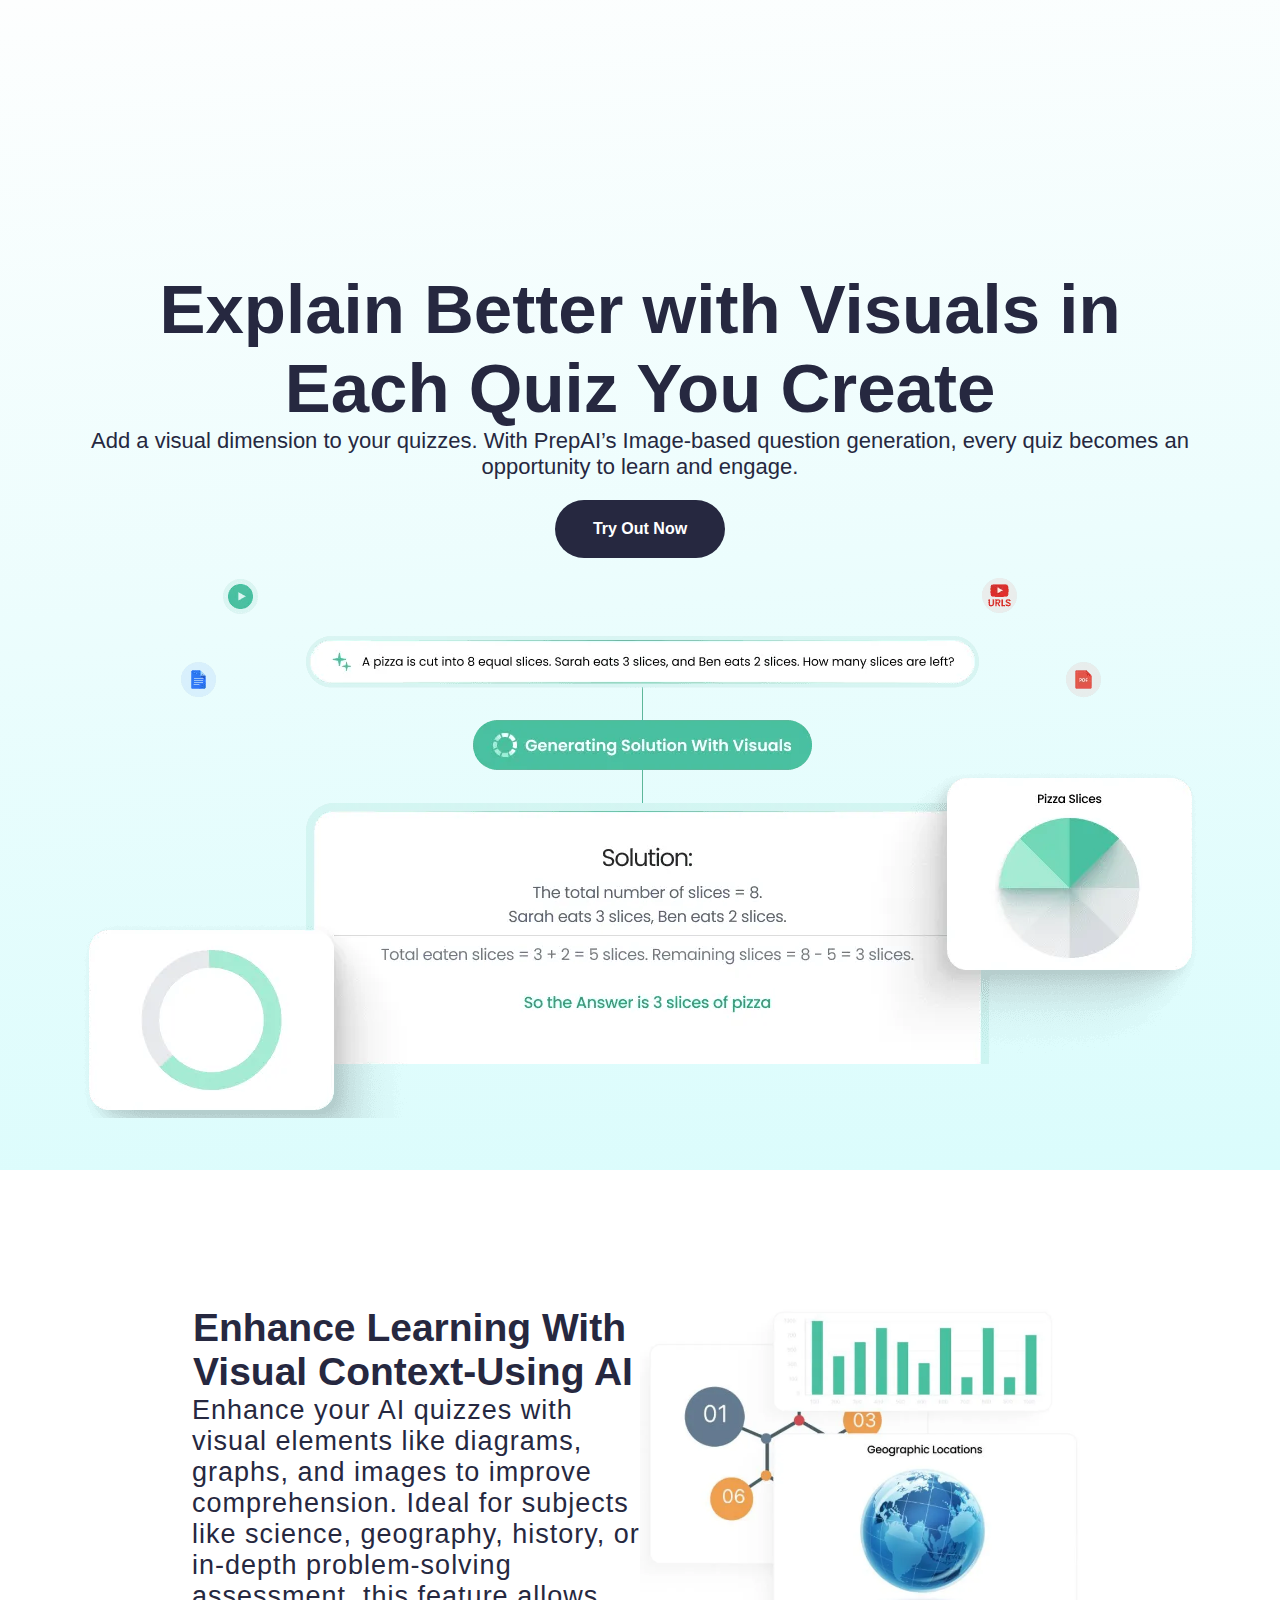
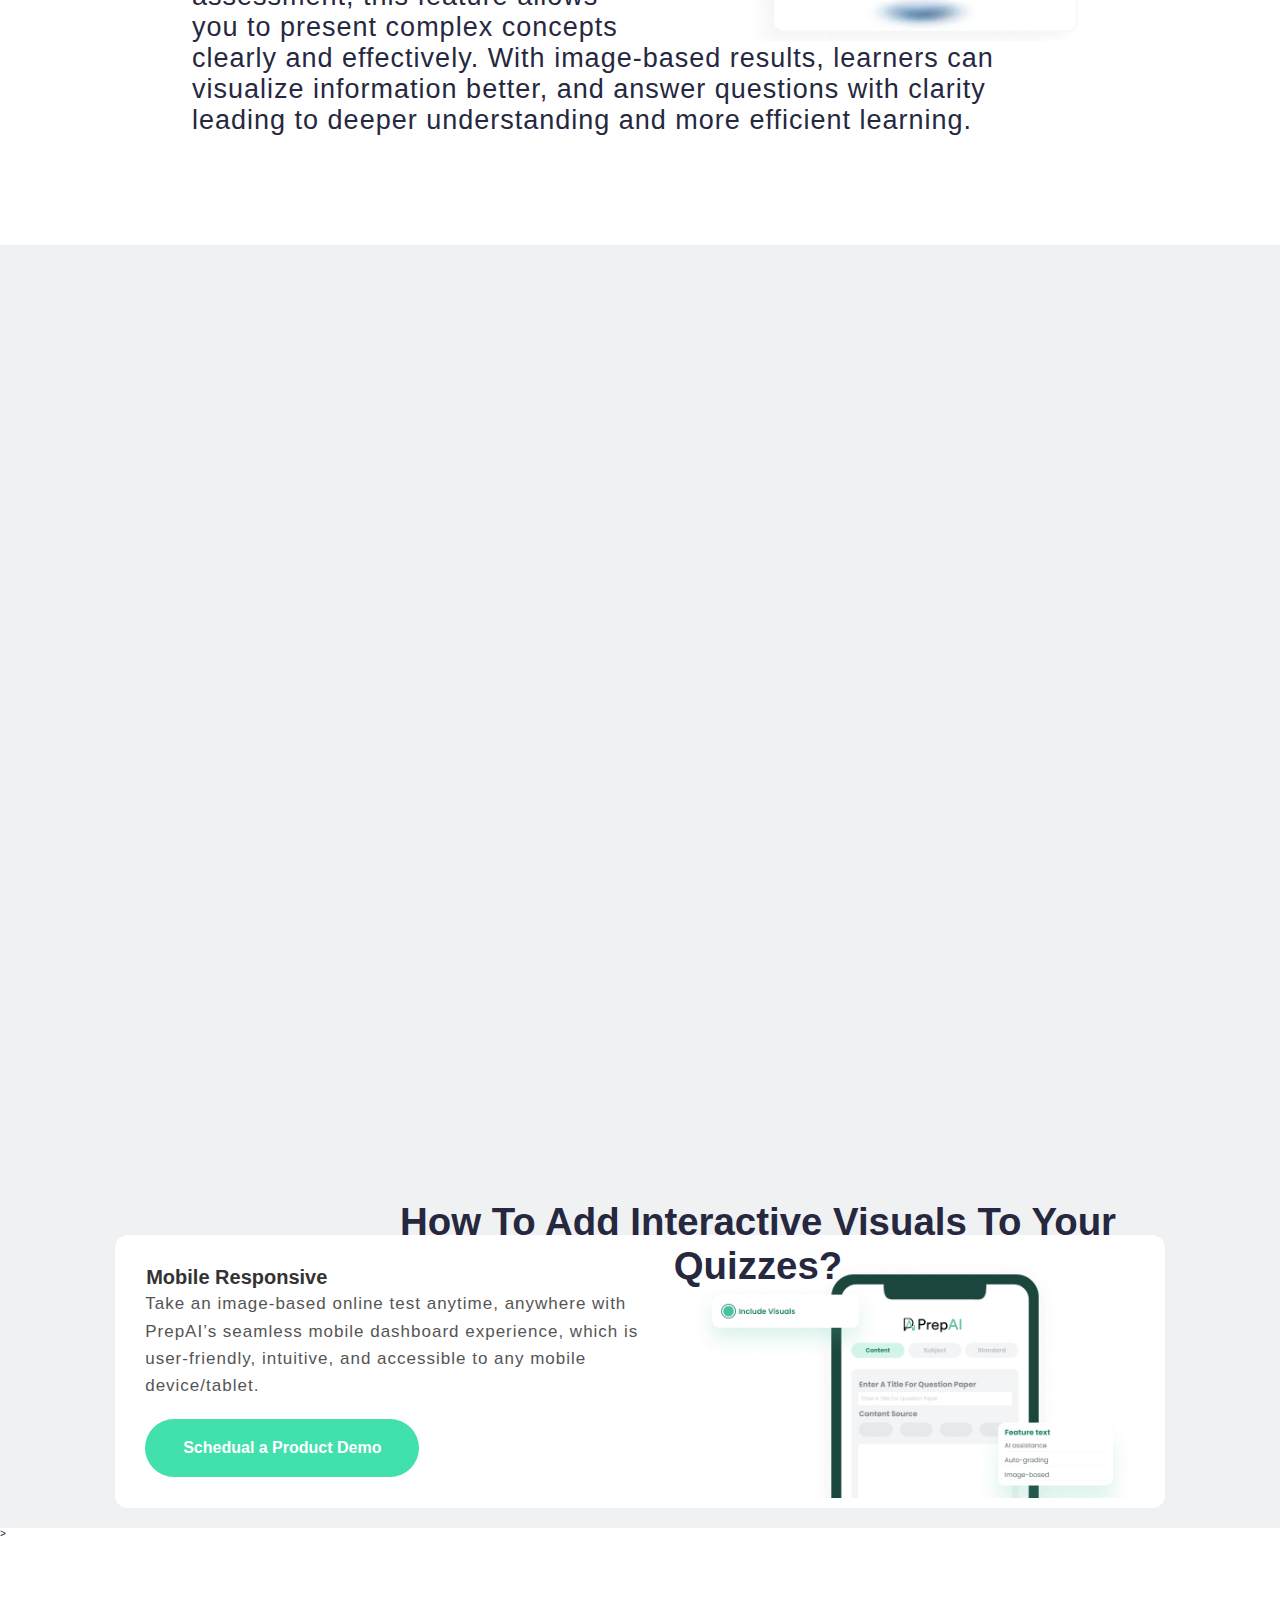
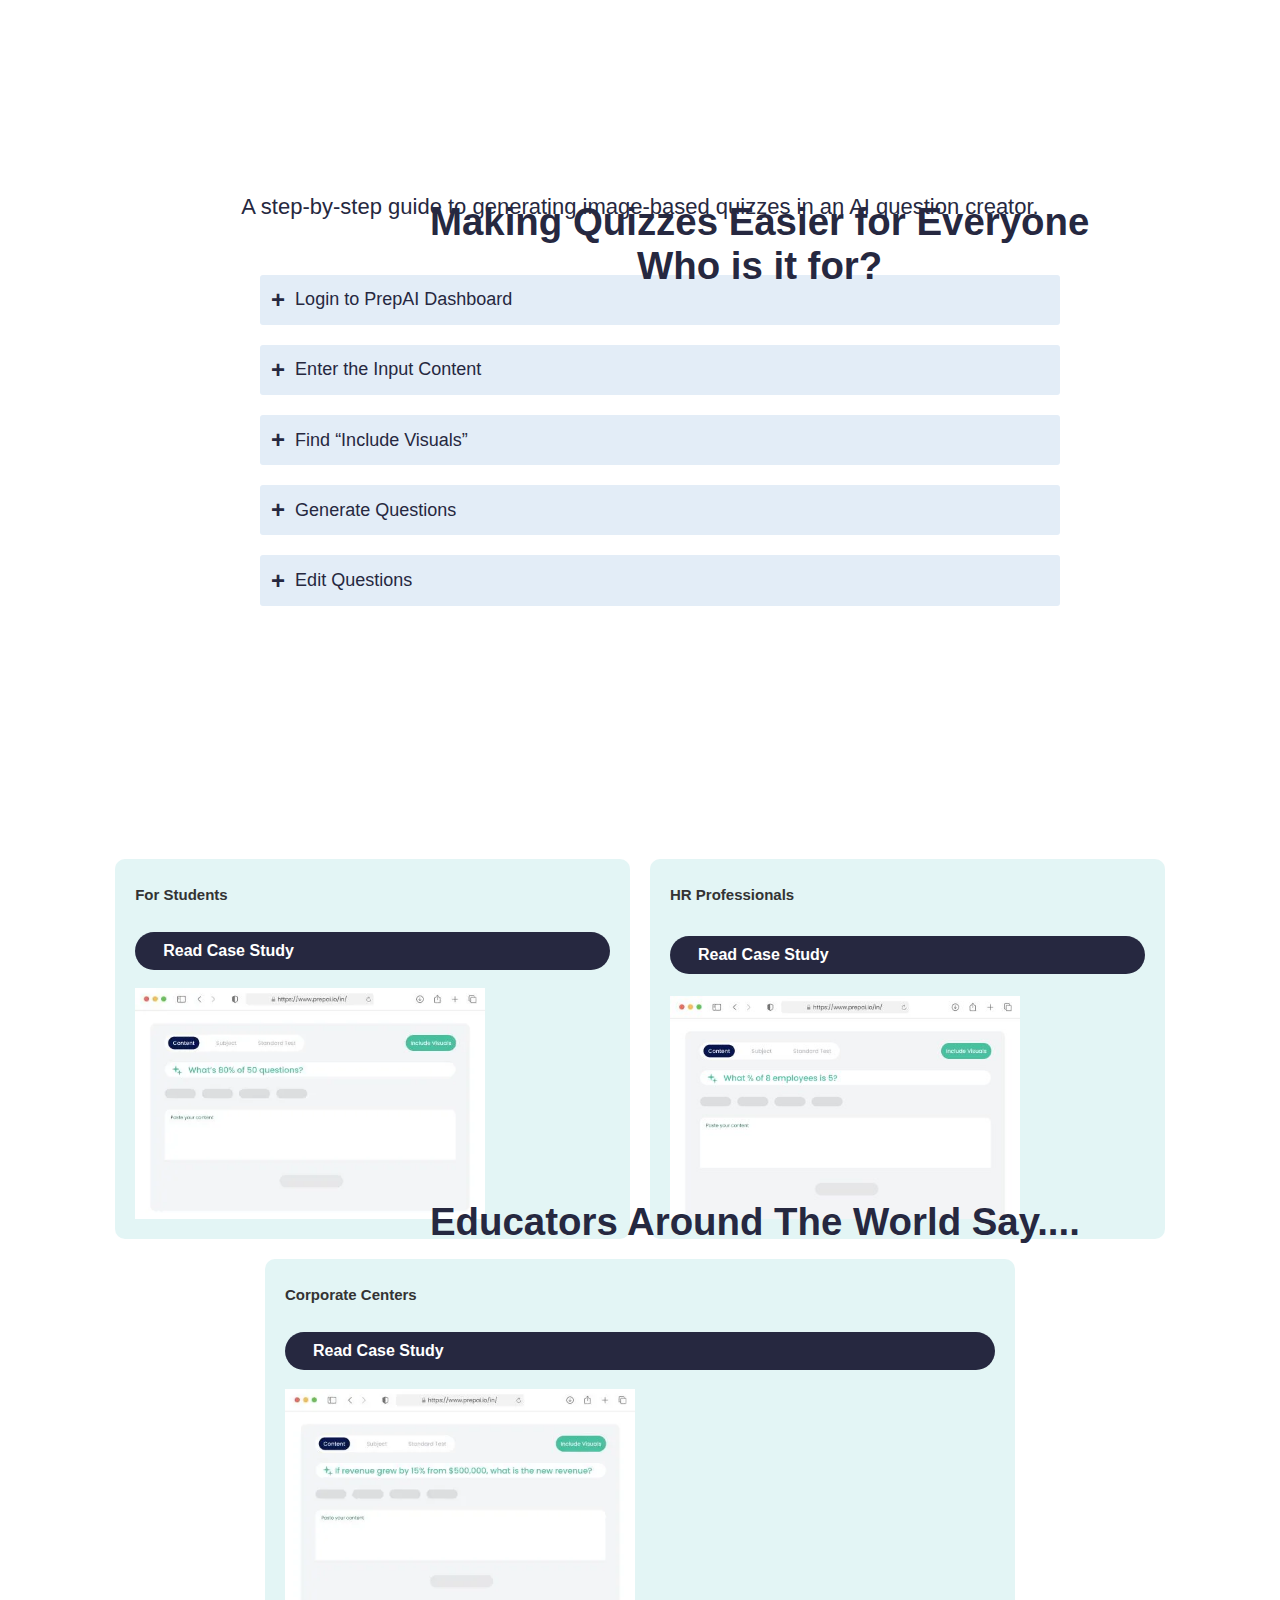
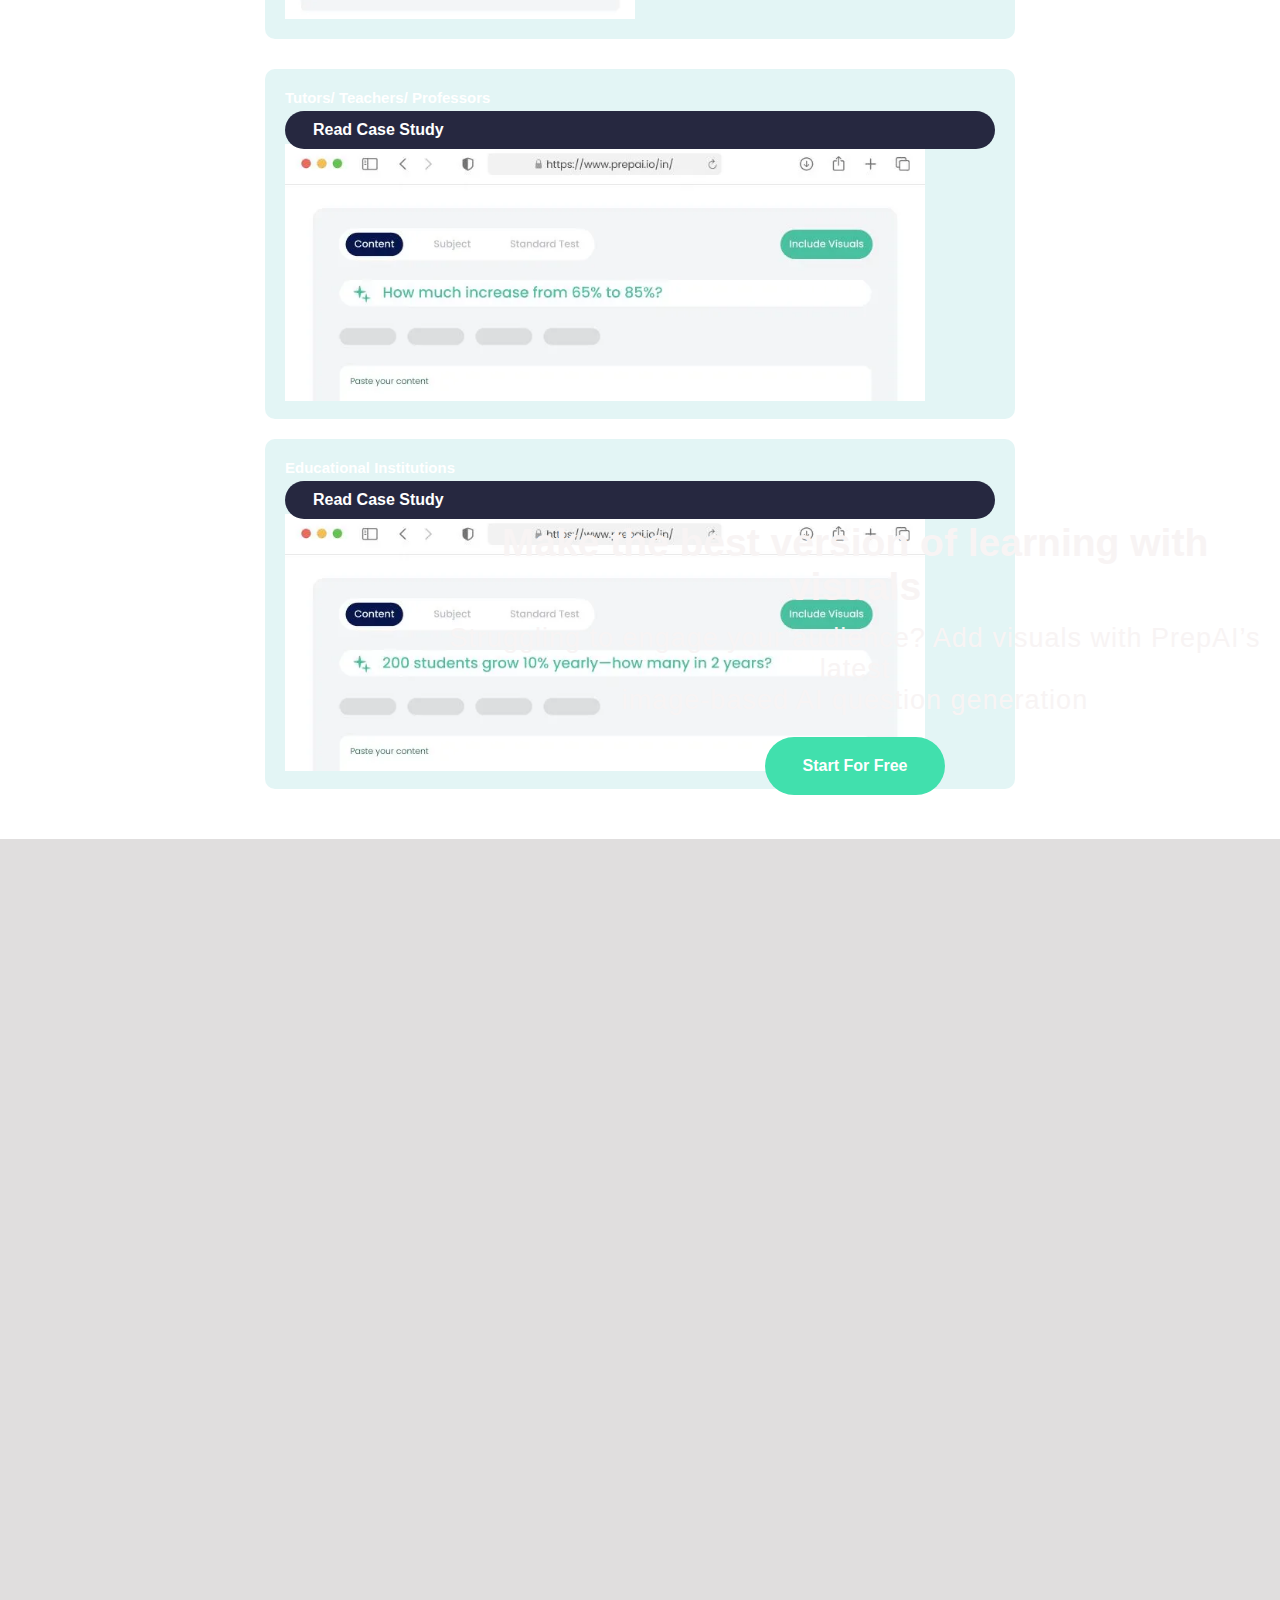
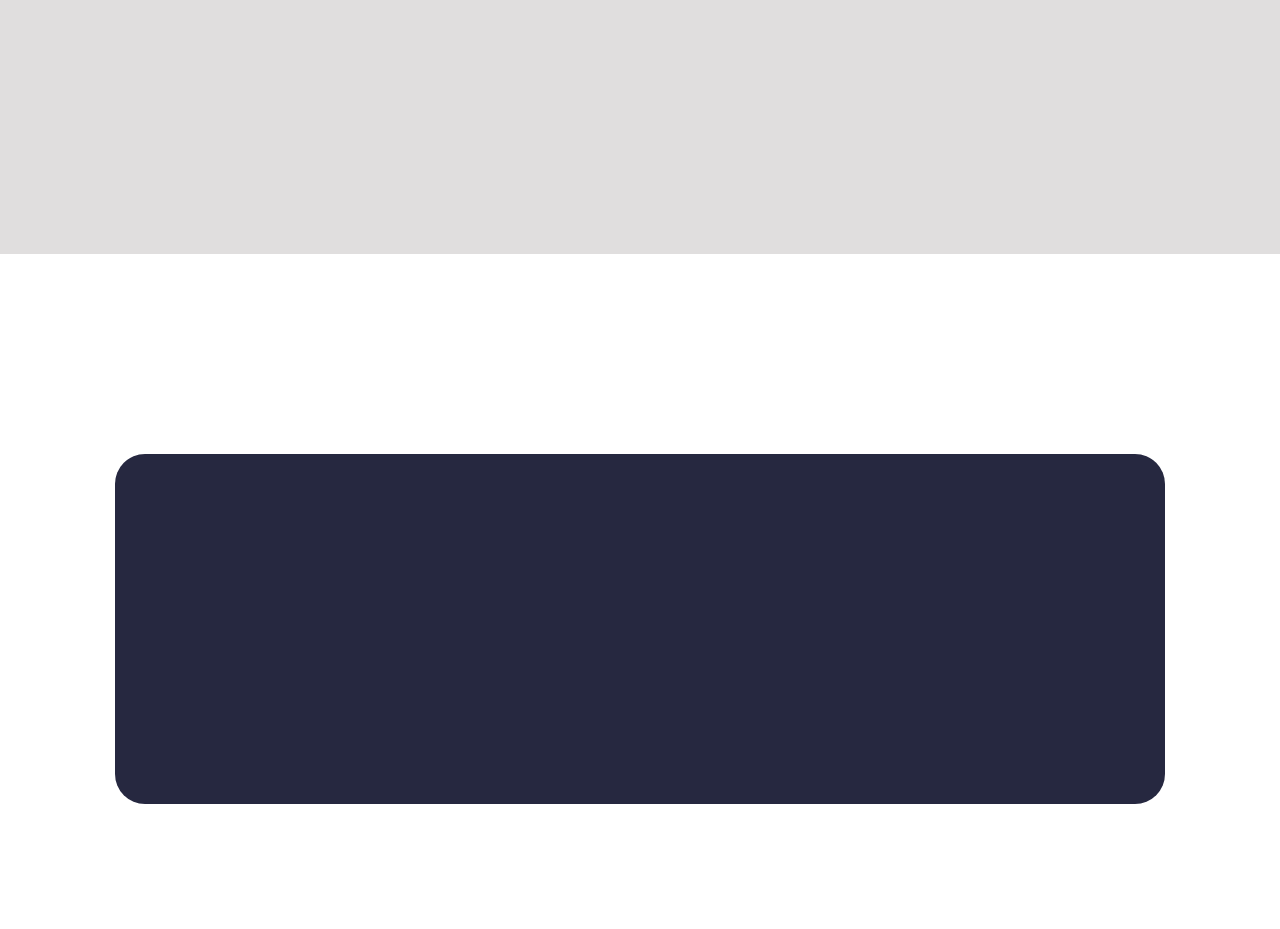
<file: index.html>
<!DOCTYPE html>
<html lang="en">
<head>
    <meta charset="UTF-8">
    <meta name="viewport" content="width=device-width, initial-scale=1.0">

    <!--fontasome-->
    <link rel="stylesheet" href="https://cdnjs.cloudflare.com/ajax/libs/font-awesome/6.7.2/css/all.min.css">

    <link rel="stylesheet" href="styles.css">
    <title>Visual PrepAI</title>
</head>
<body>
    <!-- 1 section -->
    <section class="home" id="home">
        <div class="home-content">
            <div class="center">
                <h1>Explain Better with Visuals in Each Quiz You Create</h1>
                <h3>Add a visual dimension to your quizzes. With PrepAI’s Image-based question generation, every quiz becomes an <br>opportunity to learn and engage.</h3>
                <a href="#" class="btn">Try Out Now</a>

                <div class="home-img">
                    <img src="img/pizzaprepai.webp" alt="">
                </div>
            </div>
        </div>
    </section>

    <!-- 2end section -->

    <section class="learn">
        <div class="learn-content">
            <img src="img/prepAIo.webp" alt="">
            <h1>Enhance Learning With Visual Context-Using AI</h1>
            <p>Enhance your AI quizzes with visual elements like diagrams, graphs, and images to improve comprehension. Ideal for subjects like science, geography, history, or in-depth problem-solving assessment, this feature allows you to present complex concepts clearly and effectively. With image-based results, learners can visualize information better, and answer questions with clarity leading to deeper understanding and more efficient learning.</p>
            
        </div>
    </section>

    <!-- 3rd section -->

    <section class="container">
        <div class="table-container">
            <div class="card">
            <img src="img/prepAIbacked.webp" alt="">
            <div class="content">
                <h2>Multi-Utility Features</h2>
                <p>Multiple input options, quick test generation, various question formats, AI-backed grading and feedback, and other premium add-ons—experience all with PrepAI!</p>
            </div>
            </div>

            <div class="card">
            <img src="img/qustionai.webp" alt="">
            <div class="content">
                <h2>Image Based AI</h2>
                <p>Enhance your quizzes with image-based question generation. Ideal for subjects requiring visual aids, this feature allows you to incorporate diagrams, charts, and images, making complex concepts easier to understand.</p>
            </div>
            </div>

        
            <div class="long-container">
            <div class="content">
                <h2>Mobile Responsive</h2>
                <p>Take an image-based online test anytime, anywhere with PrepAI’s seamless mobile
                    dashboard experience, which is user-friendly, intuitive, and accessible to any mobile device/tablet.</p>
                <a href="" class="btn-color">Schedual a Product Demo</a>
            </div>
            <div class="image">
                <img src="img/includevisuals.png" alt="">
        </div>
            </div>
    </section>

    <!-- 4th section-->>

    <section class="qustion">
        <div class="qustion-content">
            <h1>How To Add Interactive Visuals To Your<br> Quizzes?</h1>
            <p>A step-by-step guide to generating image-based quizzes in an AI question creator.</p>
        </div>

        <ul class="accordion">
            <li>
                <input type="radio" name="accordion" id="first" checked>
                <label for="first">Login to PrepAI Dashboard</label>
                <div class="content-p">
                    <p>Access your PrepAI account by logging in or create new ></p>
                    <img src="img/account.webp" alt="">
                </div>
            </li>
        </ul>

        <ul class="accordion">
            <li>
                <input type="radio" name="accordion" id="second">
                <label for="second">Enter the Input Content</label>
                <div class="content-p">
                    <p>Access your PrepAI account by logging in or create new ></p>
                    <img src="img/account.webp" alt="">
                </div>
            </li>
        </ul>

        <ul class="accordion">
            <li>
                <input type="radio" name="accordion" id="third">
                <label for="third">Find “Include Visuals”</label>
                <div class="content-p">
                    <p>Access your PrepAI account by logging in or create new ></p>
                    <img src="img/account.webp" alt="">
                </div>
            </li>
        </ul>

        <ul class="accordion">
            <li>
                <input type="radio" name="accordion" id="fourth">
                <label for="fourth">Generate Questions</label>
                <div class="content-p">
                    <p>Access your PrepAI account by logging in or create new ></p>
                    <img src="img/account.webp" alt="">
                </div>
            </li>
        </ul>

        <ul class="accordion">
            <li>
                <input type="radio" name="accordion" id="fifth">
                <label for="fifth">Edit Questions</label>
                <div class="content-p">
                    <p>Access your PrepAI account by logging in or create new ></p>
                    <img src="img/account.webp" alt="">
                </div>
            </li>
        </ul>
    </section>

    <!-- Fifth section -->

    <section class="mox">
        <div class="qustion-content-l">
            <h1>Making Quizzes Easier for Everyone<br> Who is it for?</h1>
        </div>

        <div class="row">
            <div class="box">
                <h2>For Students</h2>
                <a href="" class="btn-m">Read Case Study</a>
                <img src="img/1.webp" alt="">
            </div>
            <div class="box">
                <h2>HR Professionals</h2>
                <a href="" class="btn-m">Read Case Study</a>
                <img src="img/2prep.jpg" alt="">
            </div>
            <div class="box">
                <h2>Corporate Centers</h2>
                <a href="" class="btn-m">Read Case Study</a>
                <img src="img/3pre.webp" alt="">
            </div>
            </div>
        
            <div class="row">
            <div class="box-l">
                <h2>Tutors/ Teachers/ Professors</h2>
                <a href="" class="btn-m">Read Case Study</a>
                <img src="img/4pre.webp" alt="">
            </div>
            <div class="box-l">
                <h2>Educational Institutions</h2>
                <a href="" class="btn-m">Read Case Study</a>
                <img src="img/5pre.webp" alt="">
            </div>
        </div>
    </section>

    <!-- Sixth Section-->

    <section class="testimonial">
        <div class="testimonial-container">
            <h2>Educators Around The World Say....</h2>
        </div>

        <div class="testimonial-bold">
            <div class="testimonial-content">
                <img src="img/cama.png" alt="">
                <p>I’ve been struggling to find engaging ways to test our candidates’ problem-solving skills. PrepAI’s image-based AI quizzes have made this a lot easier! The visuals make the assessments more realistic and help us identify candidates with a strong analytical mindset.</p>
                <h4>Pavan Kuppala</h4>
                <h5>Page Developer</h5>
            </div>
    
            <div class="testimonial-content">
                <img src="img/cama.png" alt="">
                <p>I’ve been struggling to find engaging ways to test our candidates’ problem-solving skills. PrepAI’s image-based AI quizzes have made this a lot easier! The visuals make the assessments more realistic and help us identify candidates with a strong analytical mindset.</p>
                <h4>Pavan Kuppala</h4>
                <h5>Page Developer</h5>
            </div>
    
            <div class="testimonial-content">
                <img src="img/cama.png" alt="">
                <p>I’ve been struggling to find engaging ways to test our candidates’ problem-solving skills. PrepAI’s image-based AI quizzes have made this a lot easier! The visuals make the assessments more realistic and help us identify candidates with a strong analytical mindset.</p>
                <h4>Pavan Kuppala</h4>
                <h5>Page Developer</h5>
            </div>
        </div>
    </section>

    <!-- seventh section -->

    <section class="start">
        <div class="start-container">
            <div class="start-content">
                <h1>Make the best version of learning with visuals</h1>
                <p>Struggling to engage your audience? Add visuals with PrepAI’s latest <br>image-based AI question generation</p>
                <a href="" class="btn-b">Start For Free</a>
            </div>
        </div>
    </section>
</body>
</html>
</file>
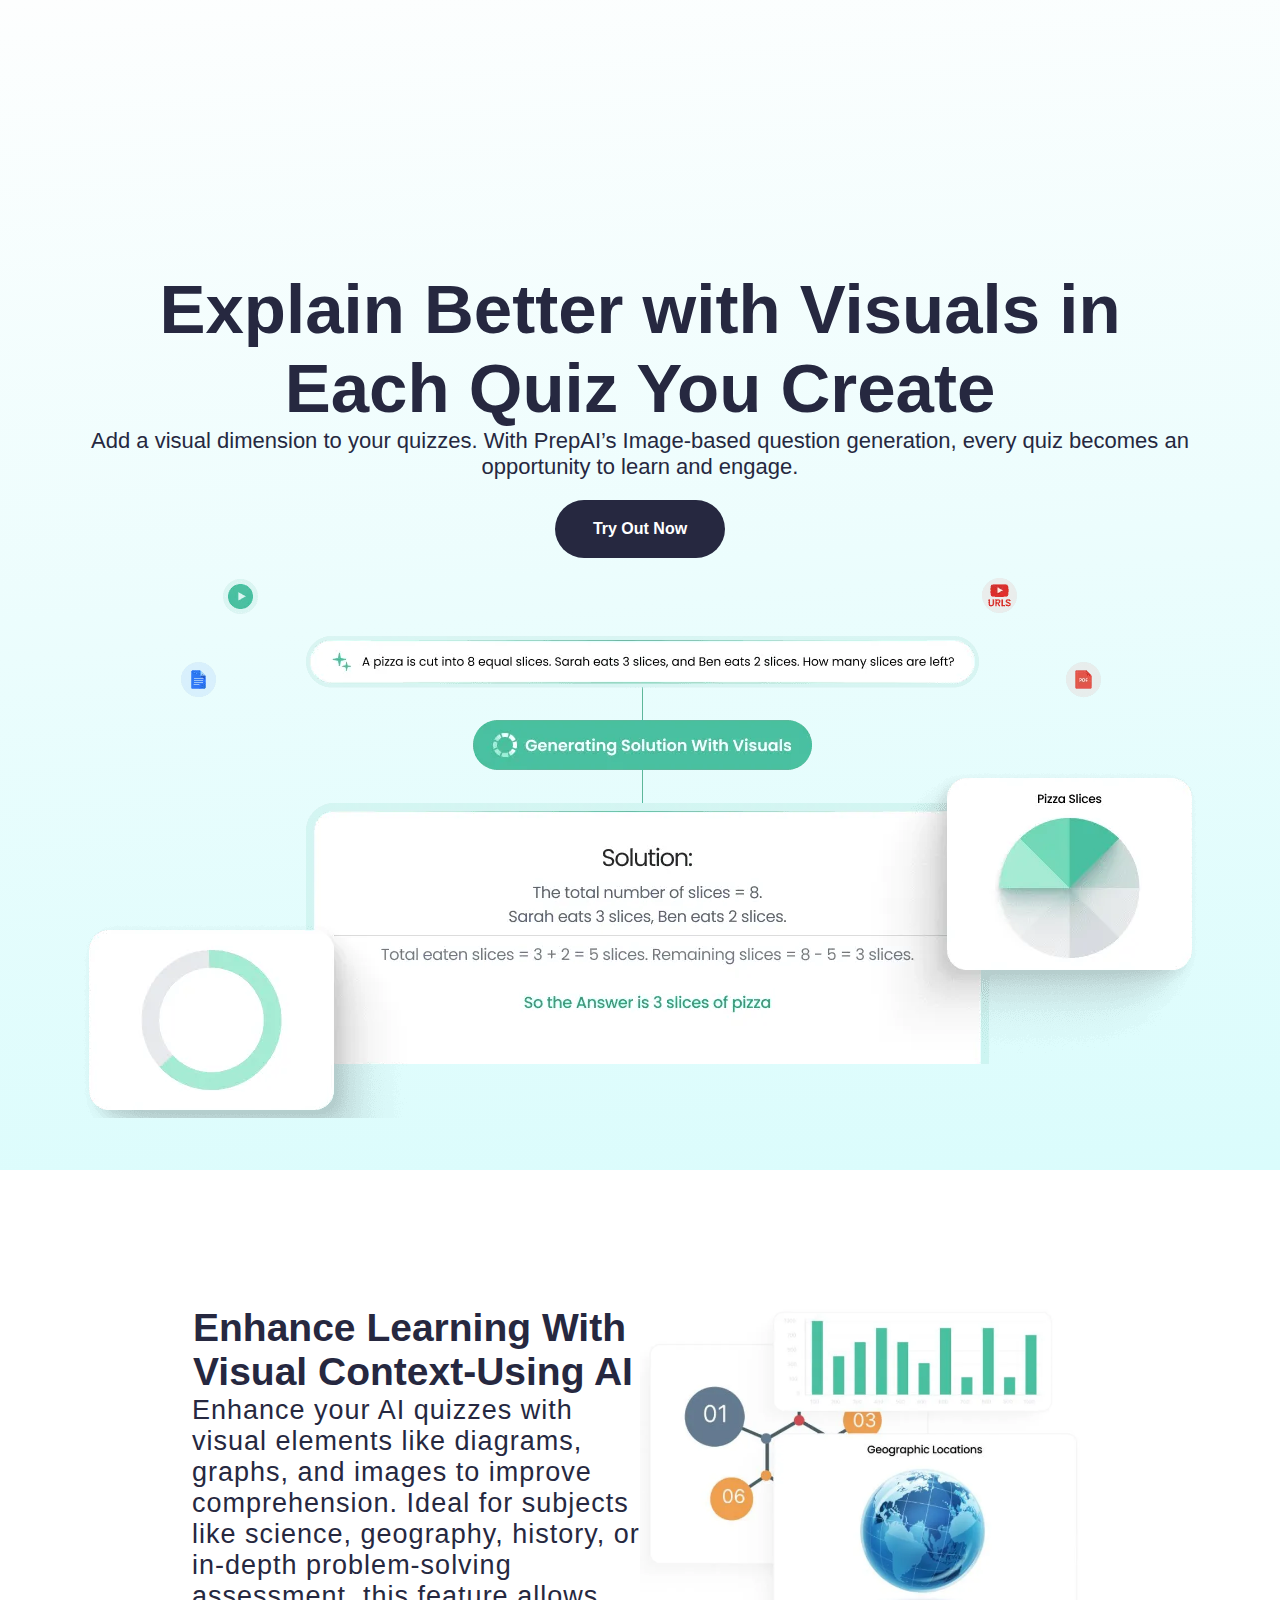
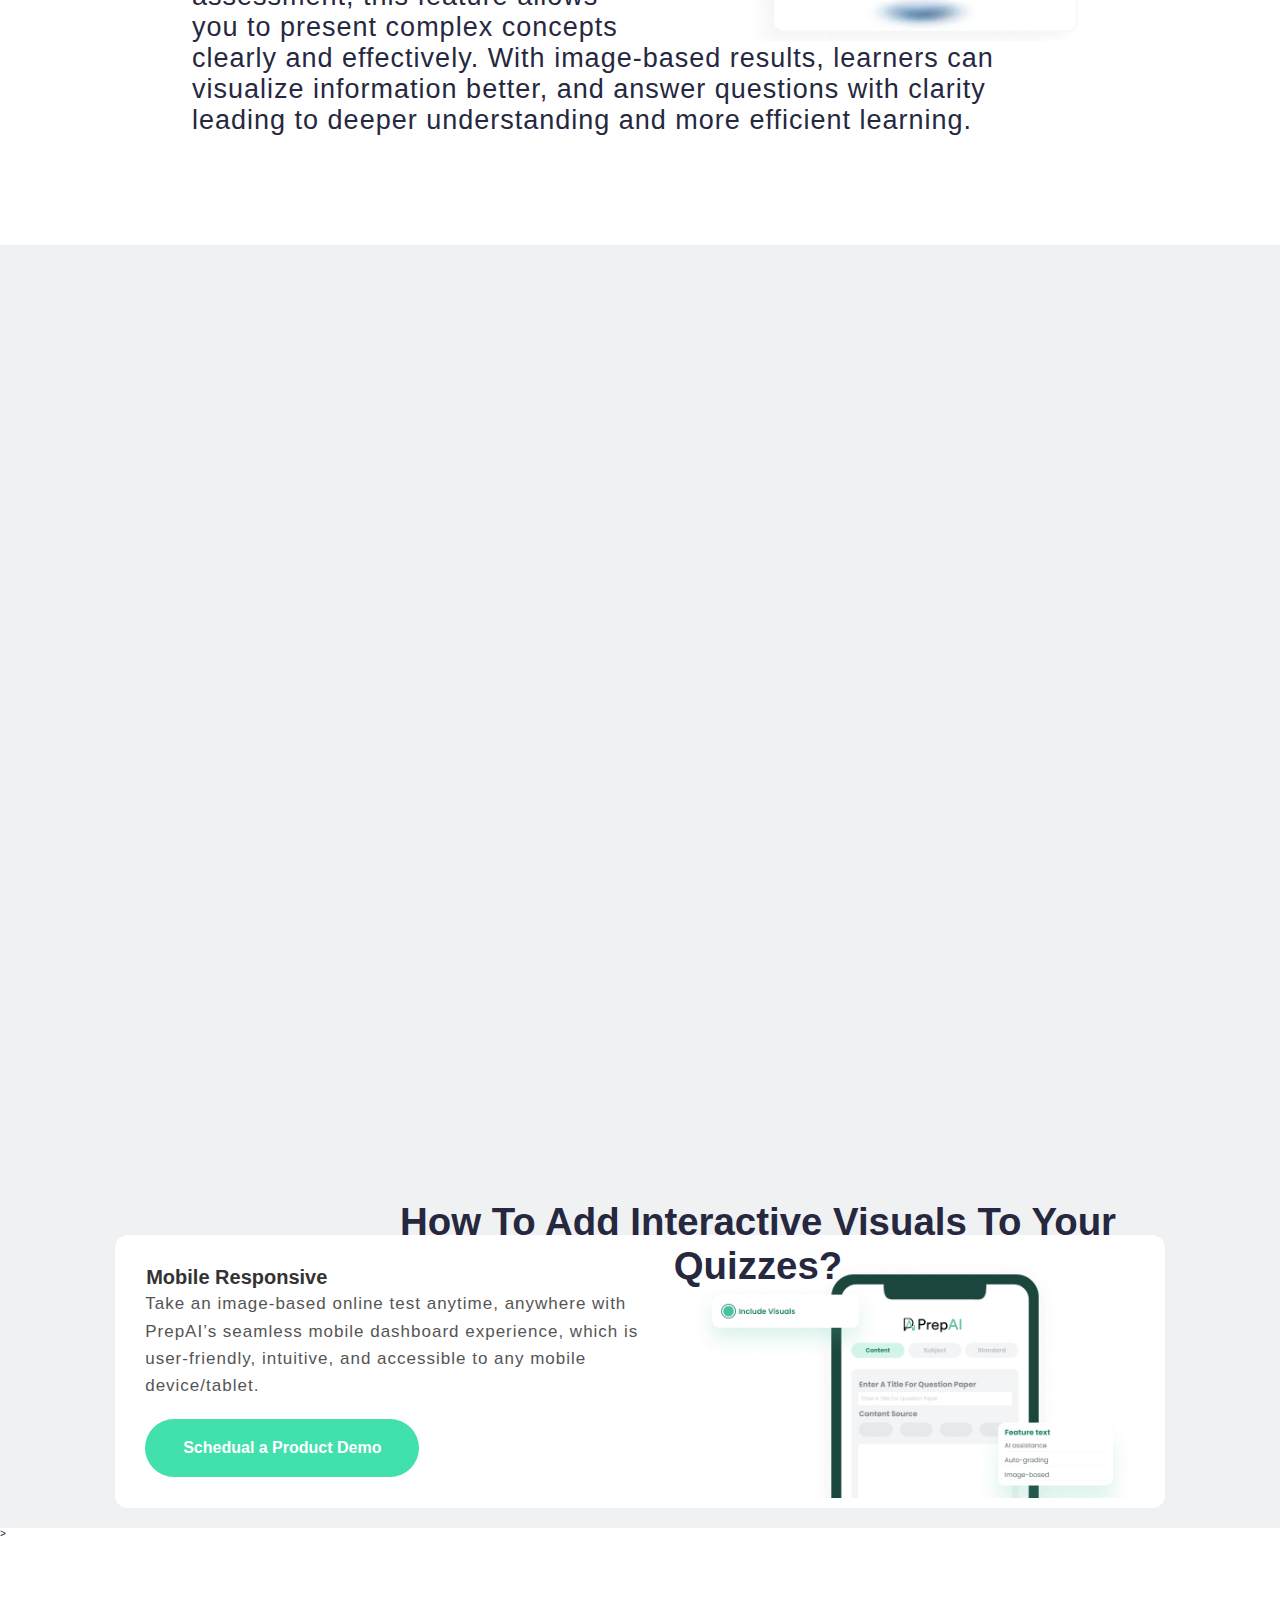
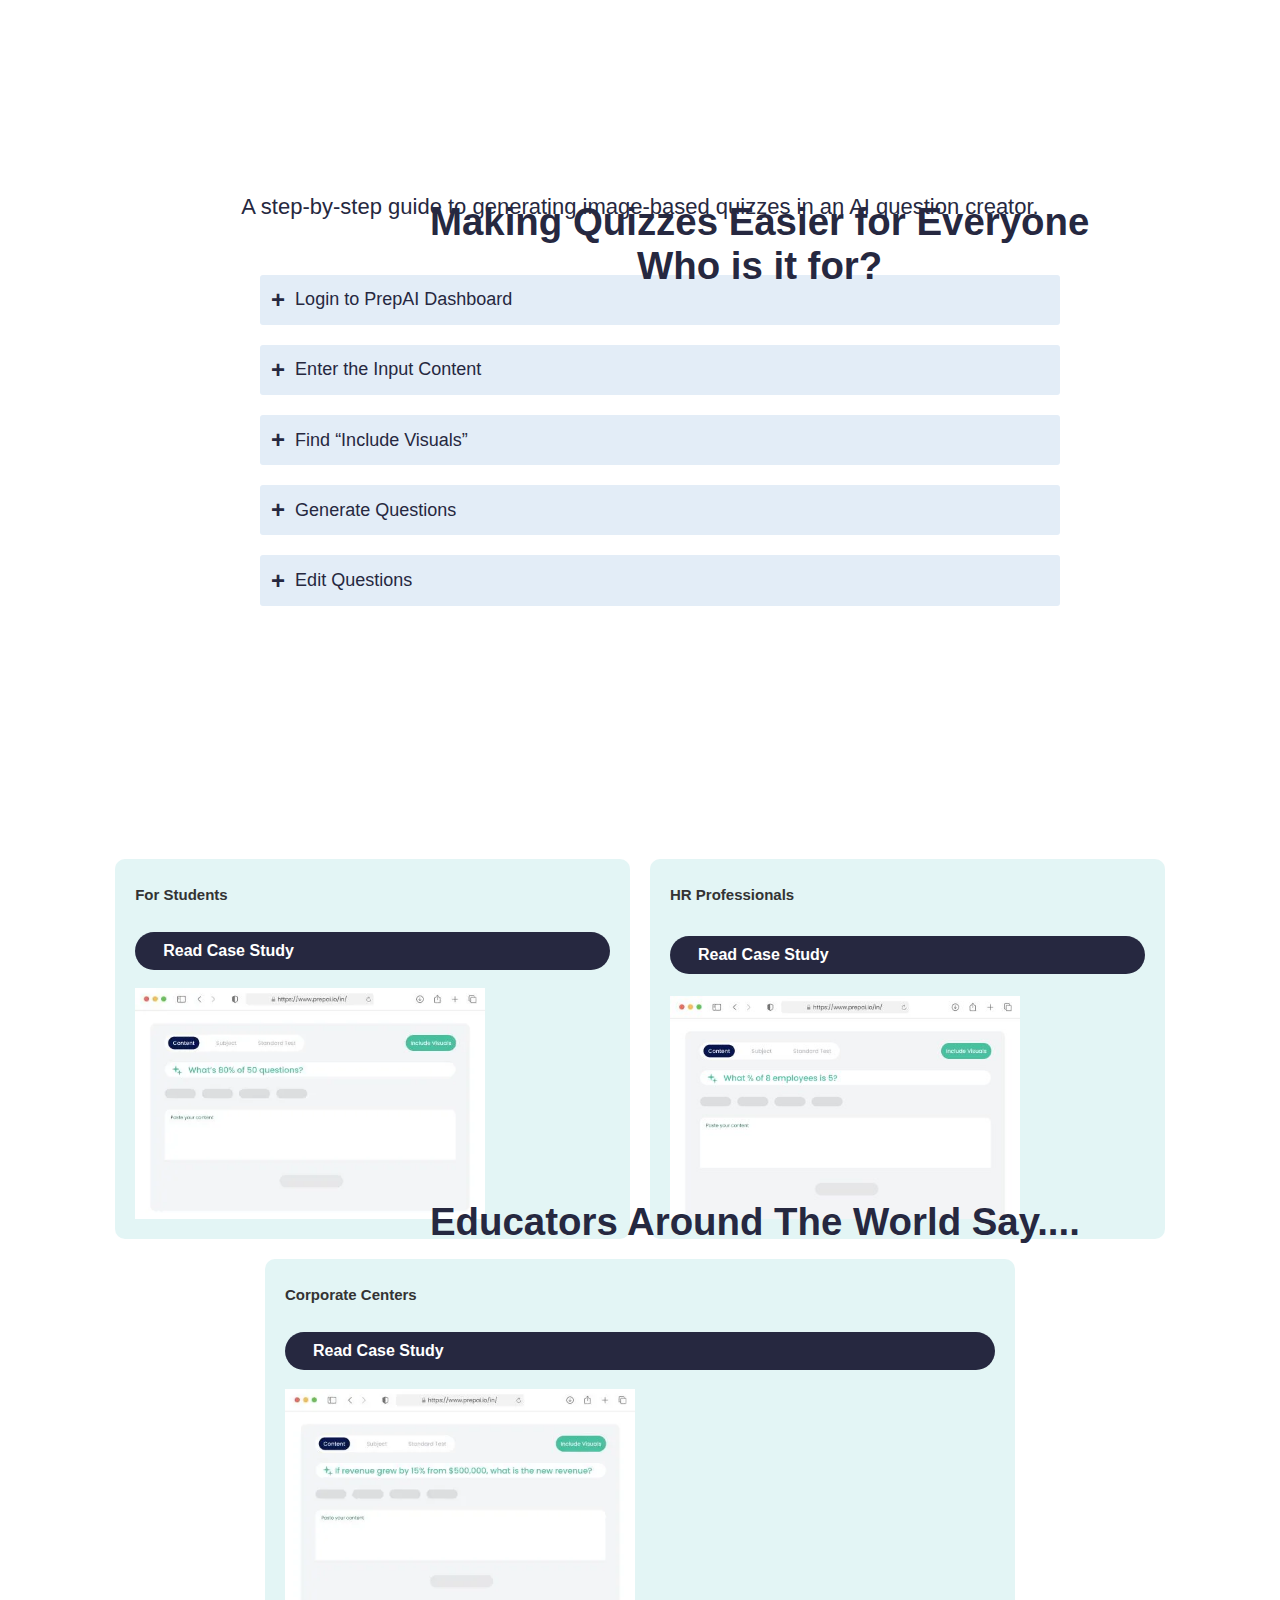
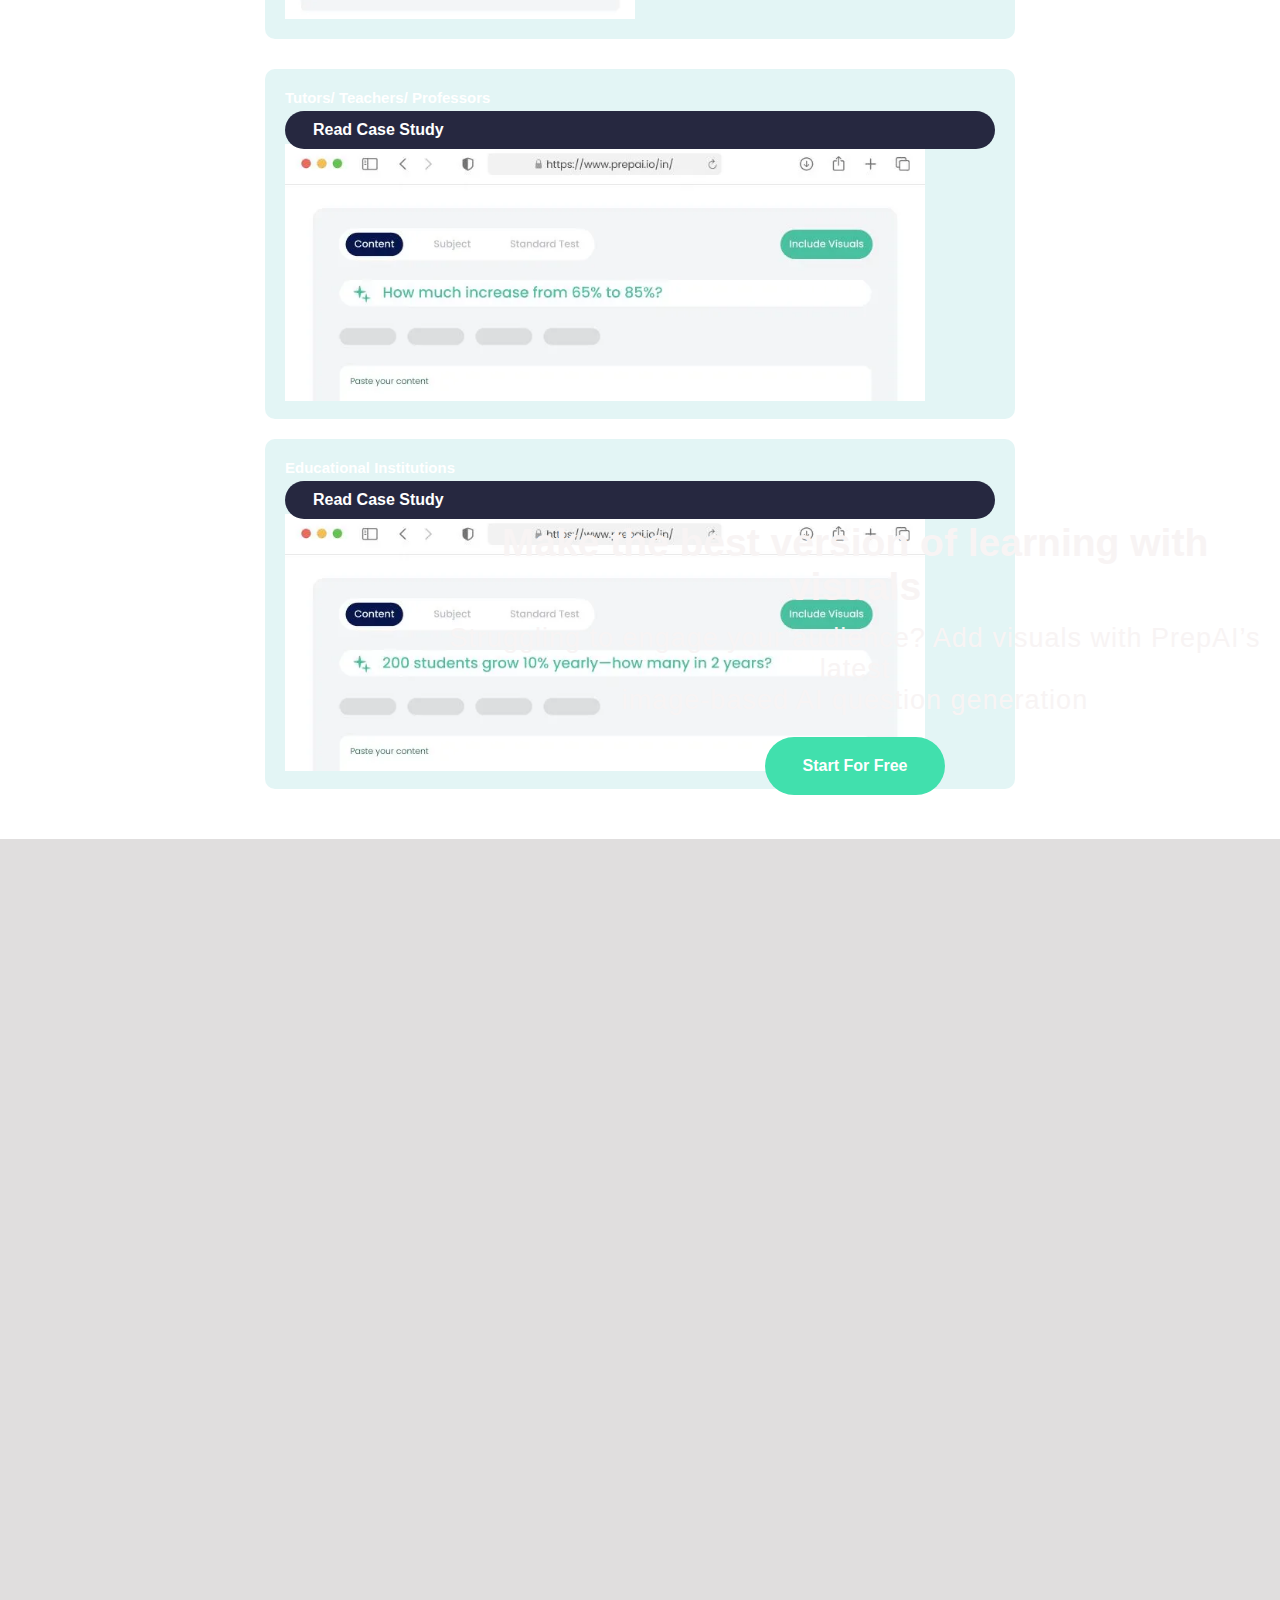
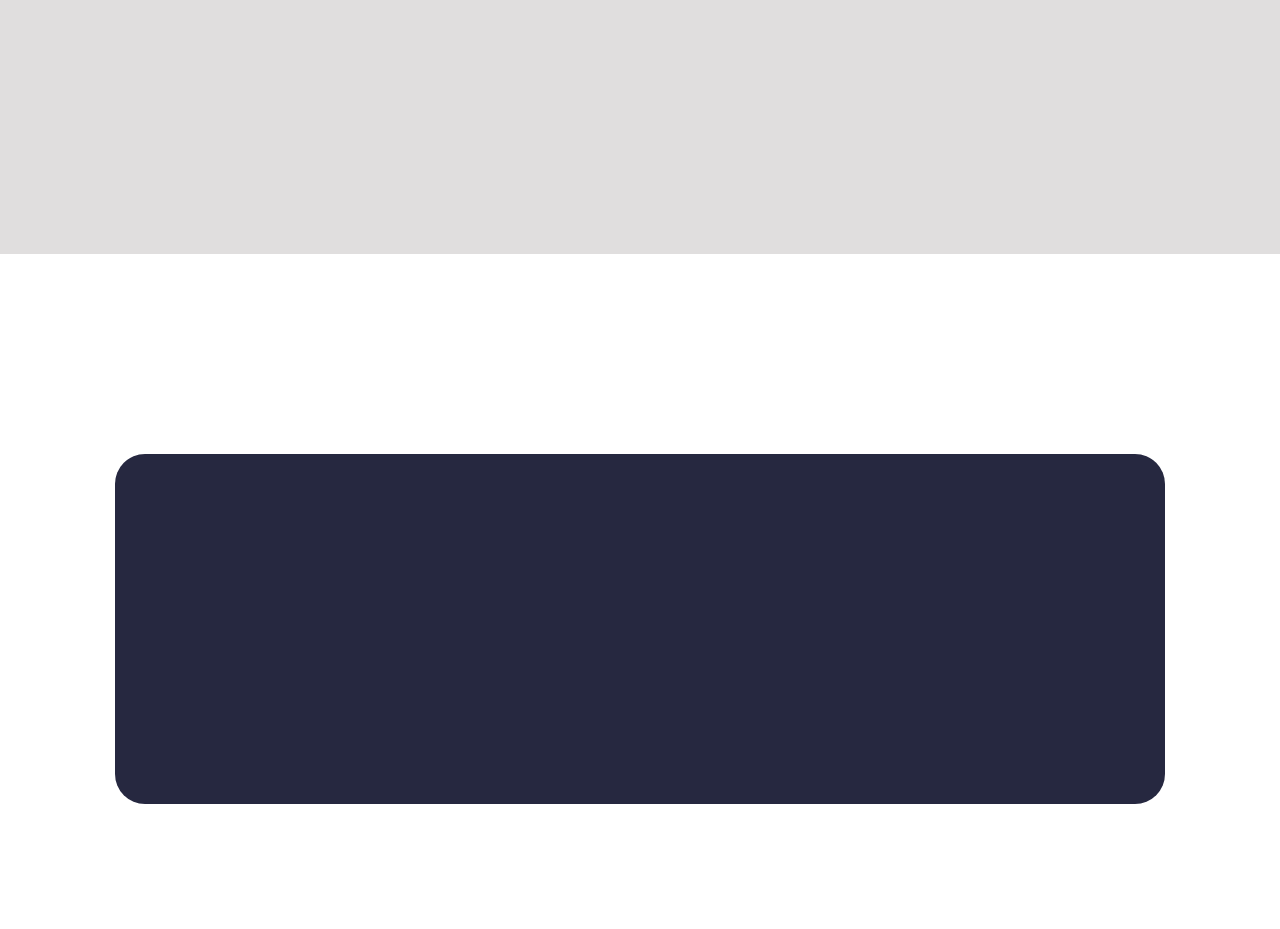
<file: home.html>
<!DOCTYPE html>
<html lang="en">
<head>
    <meta charset="UTF-8">
    <meta name="viewport" content="width=device-width, initial-scale=1.0">

    <!--fontasome-->
    <link rel="stylesheet" href="https://cdnjs.cloudflare.com/ajax/libs/font-awesome/6.7.2/css/all.min.css">

    <link rel="stylesheet" href="styles.css">
    <title>Visual PrepAI</title>
</head>
<body>
    <!-- 1 section -->
    <section class="home" id="home">
        <div class="home-content">
            <div class="center">
                <h1>Explain Better with Visuals in Each Quiz You Create</h1>
                <h3>Add a visual dimension to your quizzes. With PrepAI’s Image-based question generation, every quiz becomes an <br>opportunity to learn and engage.</h3>
                <a href="#" class="btn">Try Out Now</a>

                <div class="home-img">
                    <img src="img/pizzaprepai.webp" alt="">
                </div>
            </div>
        </div>
    </section>

    <!-- 2end section -->

    <section class="learn">
        <div class="learn-content">
            <img src="img/prepAIo.webp" alt="">
            <h1>Enhance Learning With Visual Context-Using AI</h1>
            <p>Enhance your AI quizzes with visual elements like diagrams, graphs, and images to improve comprehension. Ideal for subjects like science, geography, history, or in-depth problem-solving assessment, this feature allows you to present complex concepts clearly and effectively. With image-based results, learners can visualize information better, and answer questions with clarity leading to deeper understanding and more efficient learning.</p>
            
        </div>
    </section>

    <!-- 3rd section -->

    <section class="container">
        <div class="table-container">
            <div class="card">
            <img src="img/prepAIbacked.webp" alt="">
            <div class="content">
                <h2>Multi-Utility Features</h2>
                <p>Multiple input options, quick test generation, various question formats, AI-backed grading and feedback, and other premium add-ons—experience all with PrepAI!</p>
            </div>
            </div>

            <div class="card">
            <img src="img/qustionai.webp" alt="">
            <div class="content">
                <h2>Image Based AI</h2>
                <p>Enhance your quizzes with image-based question generation. Ideal for subjects requiring visual aids, this feature allows you to incorporate diagrams, charts, and images, making complex concepts easier to understand.</p>
            </div>
            </div>

        
            <div class="long-container">
            <div class="content">
                <h2>Mobile Responsive</h2>
                <p>Take an image-based online test anytime, anywhere with PrepAI’s seamless mobile
                    dashboard experience, which is user-friendly, intuitive, and accessible to any mobile device/tablet.</p>
                <a href="" class="btn-color">Schedual a Product Demo</a>
            </div>
            <div class="image">
                <img src="img/includevisuals.png" alt="">
        </div>
            </div>
    </section>

    <!-- 4th section-->>

    <section class="qustion">
        <div class="qustion-content">
            <h1>How To Add Interactive Visuals To Your<br> Quizzes?</h1>
            <p>A step-by-step guide to generating image-based quizzes in an AI question creator.</p>
        </div>

        <ul class="accordion">
            <li>
                <input type="radio" name="accordion" id="first" checked>
                <label for="first">Login to PrepAI Dashboard</label>
                <div class="content-p">
                    <p>Access your PrepAI account by logging in or create new ></p>
                    <img src="img/account.webp" alt="">
                </div>
            </li>
        </ul>

        <ul class="accordion">
            <li>
                <input type="radio" name="accordion" id="second">
                <label for="second">Enter the Input Content</label>
                <div class="content-p">
                    <p>Access your PrepAI account by logging in or create new ></p>
                    <img src="img/account.webp" alt="">
                </div>
            </li>
        </ul>

        <ul class="accordion">
            <li>
                <input type="radio" name="accordion" id="third">
                <label for="third">Find “Include Visuals”</label>
                <div class="content-p">
                    <p>Access your PrepAI account by logging in or create new ></p>
                    <img src="img/account.webp" alt="">
                </div>
            </li>
        </ul>

        <ul class="accordion">
            <li>
                <input type="radio" name="accordion" id="fourth">
                <label for="fourth">Generate Questions</label>
                <div class="content-p">
                    <p>Access your PrepAI account by logging in or create new ></p>
                    <img src="img/account.webp" alt="">
                </div>
            </li>
        </ul>

        <ul class="accordion">
            <li>
                <input type="radio" name="accordion" id="fifth">
                <label for="fifth">Edit Questions</label>
                <div class="content-p">
                    <p>Access your PrepAI account by logging in or create new ></p>
                    <img src="img/account.webp" alt="">
                </div>
            </li>
        </ul>
    </section>

    <!-- Fifth section -->

    <section class="mox">
        <div class="qustion-content-l">
            <h1>Making Quizzes Easier for Everyone<br> Who is it for?</h1>
        </div>

        <div class="row">
            <div class="box">
                <h2>For Students</h2>
                <a href="" class="btn-m">Read Case Study</a>
                <img src="img/1.webp" alt="">
            </div>
            <div class="box">
                <h2>HR Professionals</h2>
                <a href="" class="btn-m">Read Case Study</a>
                <img src="img/2prep.jpg" alt="">
            </div>
            <div class="box">
                <h2>Corporate Centers</h2>
                <a href="" class="btn-m">Read Case Study</a>
                <img src="img/3pre.webp" alt="">
            </div>
            </div>
        
            <div class="row">
            <div class="box-l">
                <h2>Tutors/ Teachers/ Professors</h2>
                <a href="" class="btn-m">Read Case Study</a>
                <img src="img/4pre.webp" alt="">
            </div>
            <div class="box-l">
                <h2>Educational Institutions</h2>
                <a href="" class="btn-m">Read Case Study</a>
                <img src="img/5pre.webp" alt="">
            </div>
        </div>
    </section>

    <!-- Sixth Section-->

    <section class="testimonial">
        <div class="testimonial-container">
            <h2>Educators Around The World Say....</h2>
        </div>

        <div class="testimonial-bold">
            <div class="testimonial-content">
                <img src="img/cama.png" alt="">
                <p>I’ve been struggling to find engaging ways to test our candidates’ problem-solving skills. PrepAI’s image-based AI quizzes have made this a lot easier! The visuals make the assessments more realistic and help us identify candidates with a strong analytical mindset.</p>
                <h4>Pavan Kuppala</h4>
                <h5>Page Developer</h5>
            </div>
    
            <div class="testimonial-content">
                <img src="img/cama.png" alt="">
                <p>I’ve been struggling to find engaging ways to test our candidates’ problem-solving skills. PrepAI’s image-based AI quizzes have made this a lot easier! The visuals make the assessments more realistic and help us identify candidates with a strong analytical mindset.</p>
                <h4>Pavan Kuppala</h4>
                <h5>Page Developer</h5>
            </div>
    
            <div class="testimonial-content">
                <img src="img/cama.png" alt="">
                <p>I’ve been struggling to find engaging ways to test our candidates’ problem-solving skills. PrepAI’s image-based AI quizzes have made this a lot easier! The visuals make the assessments more realistic and help us identify candidates with a strong analytical mindset.</p>
                <h4>Pavan Kuppala</h4>
                <h5>Page Developer</h5>
            </div>
        </div>
    </section>

    <!-- seventh section -->

    <section class="start">
        <div class="start-container">
            <div class="start-content">
                <h1>Make the best version of learning with visuals</h1>
                <p>Struggling to engage your audience? Add visuals with PrepAI’s latest <br>image-based AI question generation</p>
                <a href="" class="btn-b">Start For Free</a>
            </div>
        </div>
    </section>
</body>
</html>
</file>
<file: styles.css>
@import url('https://fonts.googleapis.com/css2?family=Nunito:ital,wght@0,200..1000;1,200..1000&family=Poppins:ital,wght@0,100;0,200;0,300;0,400;0,500;0,600;0,700;0,800;0,900;1,100;1,200;1,300;1,400;1,500;1,600;1,700;1,800;1,900&display=swap');
* {
    margin: 0;
    padding: 0;
    box-sizing: border-box;
    text-decoration: none;
    border: navajowhite;
    scroll-behavior: smooth;
    font-family: sans-serif;
}

:root {
    --bg--color: #262840;
    --snd-bg-color: #50f9c9;
    --text-color: #fff;
    --main-color: #59b2f4;
}

html {
    font-size: 62.5%;
    overflow-x: hidden;
}

body {
    background: var(--text-color);
    color: var(--bg--color);
}

section {
    padding: 20rem 9% 2rem;
}

.home {
    min-height: 130vh;
    display: flex;
    justify-content: center;
    align-items: center;
    background: linear-gradient(175deg,#fdfefe, #dafcfc);
}

.home-content h1 {
    font-size: 3.2rem;
    font-weight: 700;
    font-size: 6.9rem;
}

.home-img {
    position: relative;
    top: 40px;
}

.home-content h3 {
    font-size: 2.2rem;
    font-weight: 500;
}

.center {
    text-align: center;
}

.btn {
    display: inline-flex;
    padding: 2rem 3.8rem;
    position: relative;
    top: 20px;
    bottom: 100px;
    font-size:medium;
    background-color: var(--bg--color);
    border-radius: 4rem;
    color: var(--text-color);
    letter-spacing: .0rem;
    font-weight: 700;
    transition: .5s ease;
    cursor: pointer;
    transition: background-color 0.3s ease;
}

.btn:hover {
    background-color:#41e0ad;
}

.learn {
    min-height: 75vh;
    background: #fff;
}

.learn-content h1 {
    font-weight: 900;
    font-size: 3.9rem;
    padding: 1px;
}

.learn-content p {
    font-weight: 500;
    font-size:2.7rem;
    letter-spacing: .1rem;
}

.learn-content img {
    float: right;
    width: 50%;
}

.learn-content {
    position: absolute;
    width: 70%;
    left: 15%;
    top: 145%;
}

.container {
    min-height: 121vh;
    background: #f0f1f3;
}

.table-container {
    display:flex;
    justify-content: center;
    flex-wrap: wrap;
    gap: 35px;
}

.table-container-k {
    display: flex;
    justify-content: center;
    flex-wrap: wrap;
    gap: 20px;
}

.card {
    background-color: #fff;
    border-radius: 25px;
    width: 600px;
    overflow: hidden;
    transform: translateY(30px);
    opacity: 0;
    animation: fadeInUp 0.8s ease-out forwards;
}

.card:nth-child(2) {
    animation-delay: 0.3s;
}

.card img {
    width: calc(100% - 10%);
    float: none;
    height: 150px;
    object-fit:contain;
    display:flex;
    margin: 20px 20px 10px 20px;
    border-radius: 8px;
}

.content {
    padding: 20px;
}

.card h2 {
    margin-top: 0.5em;
    font-size: 1.5rem;
    color: #333;
}

.card p {
    color: #666;
    font-size: 0.95em;
    line-height: 1.5;
}

@keyframes fadeInUp {
    from {
        opacity: 0;
        transform: translateY(30px);
    }
    to {
        opacity: 1;
        transform: translateY(0);
    }
}

.long-container {
    display: flex;
    background-color: #fff;
    border-radius: 13px;
    overflow: hidden;
    max-width: 1229px;
    margin: 0 auto;
    transition: transform 0.3s;
}

.btn-color {
    display: inline-flex;
    padding: 2rem 3.8rem;
    position: relative;
    top: 20px;
    bottom: 100px;
    font-size:medium;
    background-color: #41e0ad;
    border-radius: 4rem;
    color: var(--text-color);
    letter-spacing: .0rem;
    font-weight: 700;
    transition: .5s ease;
    cursor: pointer;
    transition: background-color 0.3s ease;
}

.btn-color:hover {
    background-color: var(--bg--color);
}

.content {
    flex: 1;
    padding: 30px;
}

.content h2 {
    margin-top: 0;
    font-size: 2em;
    color: #333;
    font-weight: 900;
    padding: 1px;
}

.content p {
    color: #555;
    line-height: 1.6;
    font-weight: 500;
    font-size:1.7rem;
    letter-spacing: .1rem;
}

.image {
    flex: 1;

}

.image img {
    object-fit: cover;
    display: block;
    width: calc(100% - 10%);
    float: none;
    object-fit:contain;
    display:flex;
    margin: 20px 20px 10px 20px;
    border-radius: 8px;
}

.qustion {
    min-height: 80vh;
}

.qustion-content h1{
    font-weight: 700;
    font-size: 3vw;
    text-align: center;
    position: absolute;
    top: 280rem;
    left: 400px;
}

.qustion-content p {
    font-size: 2.2rem;
    font-weight: 500;
    text-align: center;
    position: relative;
    top: 55px;
}

.accordion {
    margin: 10px auto;
    width: 800px;
}

.accordion li {
    position: relative;
    top: 90px;
    list-style: none;
    width: 100%;
    margin: 20px;
    padding: 1.1px;
    border-radius: 3px;
    background: #e3edf7;
}

.accordion li label {
    display: flex;
    align-items: center;
    padding: 10px;
    font-size: 18px;
    font-weight: 500;
    cursor: pointer;
}

label::before {
    content: '+';
    margin-right: 10px;
    font-size: 24px;
    font-weight: 600;
}

input[type="radio"]{
    display: none;
}

.accordion .content-p{
    color: #555;
    padding: 0 10px;
    line-height: 26px;
    max-height: 0;
    overflow: hidden;
    transition: max-height 0.5s, padding 0.5s;
}

.accordion input[type="radio"]:checked + label + .content{
    max-height: 400px;
    padding: 10px 10px 20px;
}

.qustion-content-l h1{
    font-weight: 700;
    font-size: 3vw;
    text-align: center;
    position: absolute;
    top: 340rem;
    left: 430px;
}

.row {
    display: flex;
    position:relative;
    gap: 20px;
    justify-content: center;
    margin-bottom: 30px;
    flex-wrap: wrap;
}

.box {
    flex: 1 1 30%;
    min-width: 440px;
    max-width: 750px;
    height: 380px;
    background-size: cover;
    background-position: center;
    background-color: rgba(200, 236, 236, 0.5); /* fallback color */
    background-blend-mode: overlay;
    color: white;
    border-radius: 10px;
    padding: 20px;
    position: relative;
    display: flex;
    flex-direction: column;
    justify-content: space-between;
}

.box img {
    width: 350px;
}

.btn-m {
    display: inline-flex;
    padding: 1rem 2.8rem;
    position: relative;
    top: 5px;
    bottom: 100px;
    font-size:medium;
    background-color: var(--bg--color);
    border-radius: 3rem;
    color: var(--text-color);
    letter-spacing: .0rem;
    font-weight: 700;
    transition: .5s ease;
    cursor: pointer;
    transition: background-color 0.3s ease;
}

.btn-m:hover {
    background-color:#41e0ad;
}

.box-l {
    flex: 1 1 30%;
    min-width: 670px;
    max-width: 750px;
    height: 350px;
    background-size: cover;
    background-position: center;
    background-color: rgba(200, 236, 236, 0.5); /* fallback color */
    background-blend-mode: overlay;
    color: white;
    border-radius: 10px;
    padding: 20px;
    position: relative;
    display: flex;
    flex-direction: column;
    justify-content: space-between;
}

.box-l img {
    width: 640px;
}

.box h2 {
    font-size: 22px;
    font-weight: 700;
    margin-top: 0.5em;
    font-size: 1.5rem;
    color: #333;
}

.testimonial {
    min-height: 85vh;
    background: #e0dede;
}

.testimonial-bold {
    display:flex;
    justify-content: center;
    flex-wrap: wrap;
    gap: 35px;
}

.testimonial-container h2{
    font-weight: 700;
    font-size: 3vw;
    text-align: center;
    position: absolute;
    top: 440rem;
    left: 430px;
}

.testimonial-content h4{
    font-weight: 5000;
    font-size: 1vw;
    text-align: center;
    position: absolute;
    top: 29rem;
}

.testimonial-content h5{
    font-weight: 100;
    font-size: 1vw;
    text-align: center;
    position: absolute;
    top: 32rem;
}

.testimonial-content p {
    font-size: 2.2rem;
    font-weight: 500;
    text-align: center;
    position: relative;
    top: 1px;
}

.testimonial-content {
    display:flex;
    min-width: 370px;
    height: 350px;
    position:relative;
    gap: 20px;
    justify-content: center;
    margin-bottom: 30px;
    flex-wrap: wrap;

    background-color: #fff;
    border-radius: 10px;
    width: 400px;

    transform: translateY(30px);
    opacity: 0;
    animation: fadeInUp 0.8s ease-out forwards;
}

.start {
    min-height: 75vh;
}

.start-container {
    display: flex;
    min-height: 350px;
    min-width: 80px;
    border-radius: 30px;
    background-color: #262840;
}

.start-content {
    font-weight: 700;
    font-size: 3vw;
    text-align: center;
    position: absolute;
    top: 530rem;
    left: 430px;
}

.start-content h1{
    font-size: 3vw;
    font-weight: 700;
    margin-top: 0.5em;
    font-size: 1.5rem;
    color: #f8f4f4;

    font-weight: 900;
    font-size: 3.9rem;
    padding: 1px;
}

.start-content p{
    font-size: 22px;
    font-weight: 700;
    margin-top: 0.5em;
    text-align: center;
    font-size: 1.5rem;
    color: #f8f4f4;

    font-weight: 500;
    font-size:2.7rem;
    letter-spacing: .1rem;
}

.btn-b {
    display: inline-flex;
    padding: 2rem 3.8rem;
    position: relative;
    top: 20px;
    bottom: 100px;
    font-size:medium;
    background-color:#41e0ad;
    border-radius: 4rem;
    color: var(--text-color);
    letter-spacing: .0rem;
    font-weight: 700;
    transition: .5s ease;
    cursor: pointer;
    transition: background-color 0.3s ease;
}

.btn-b:hover {
    background-color:#527467;
}
</file>
